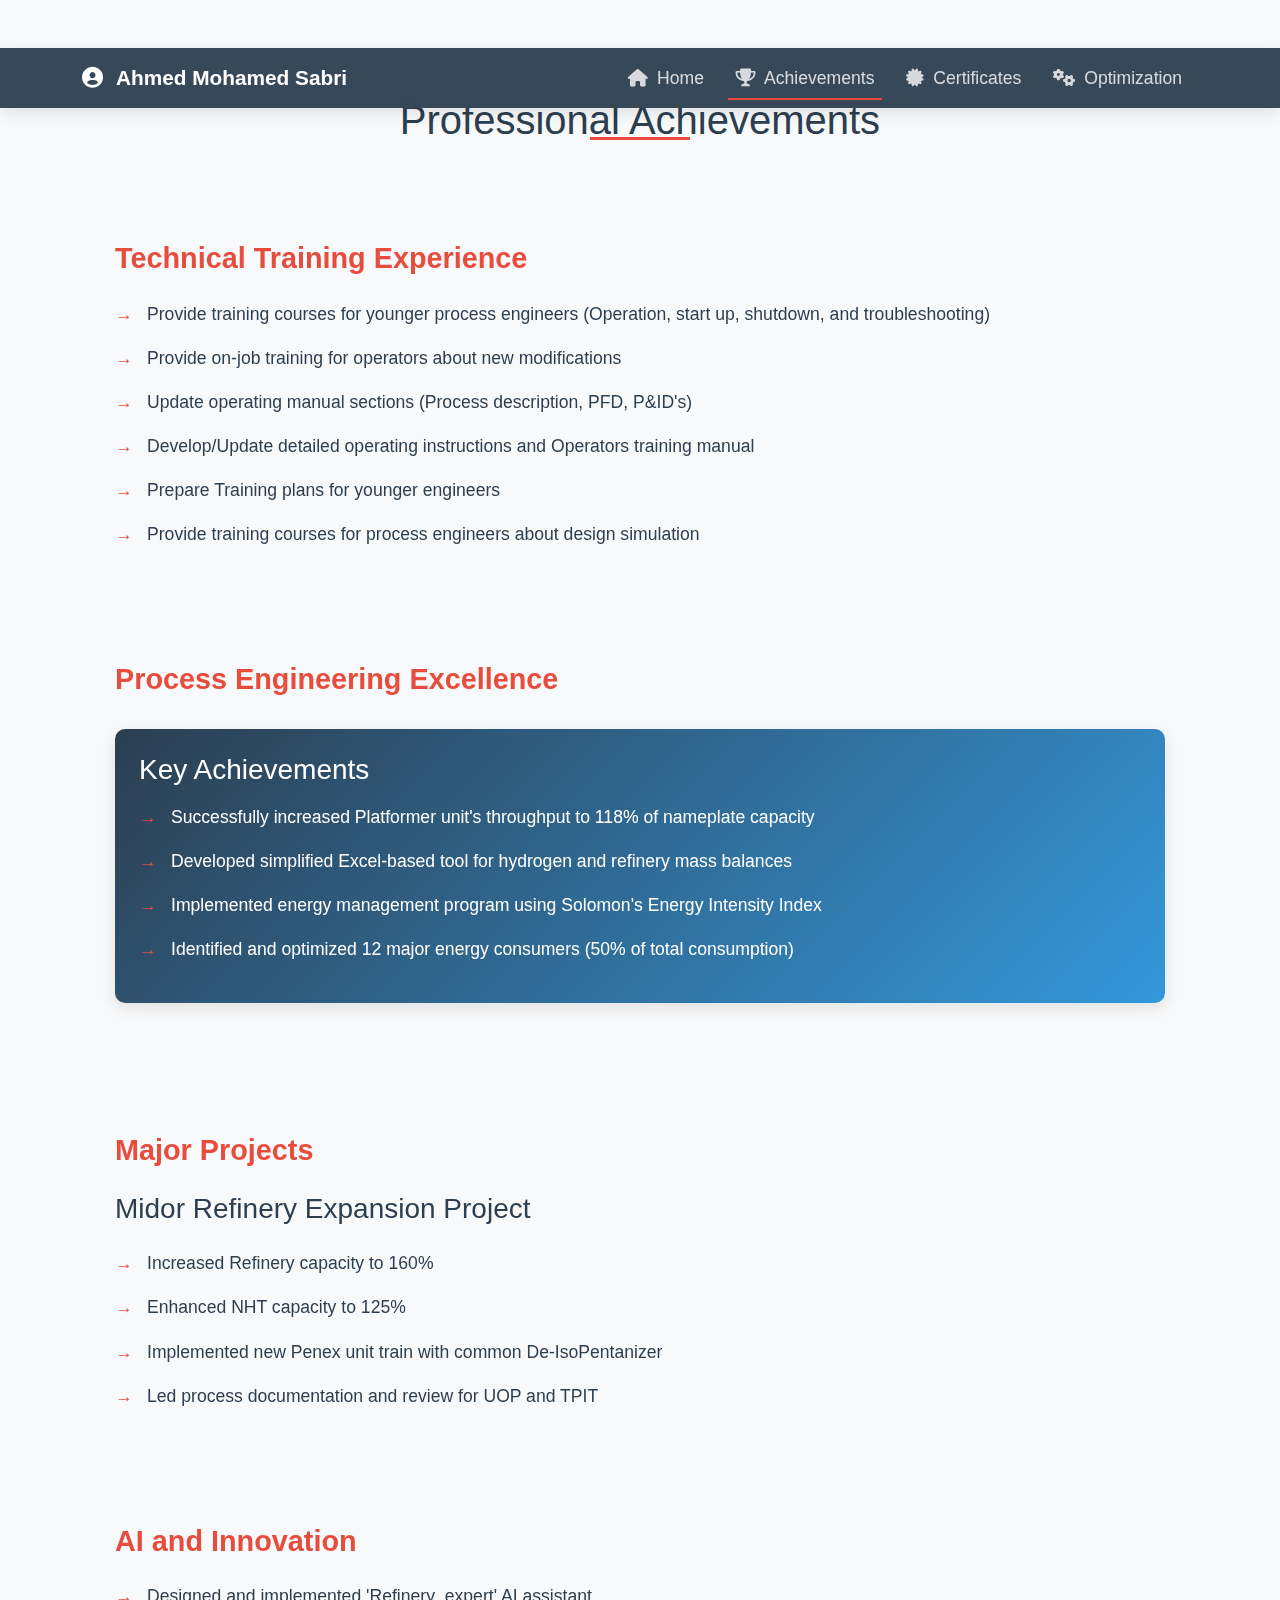
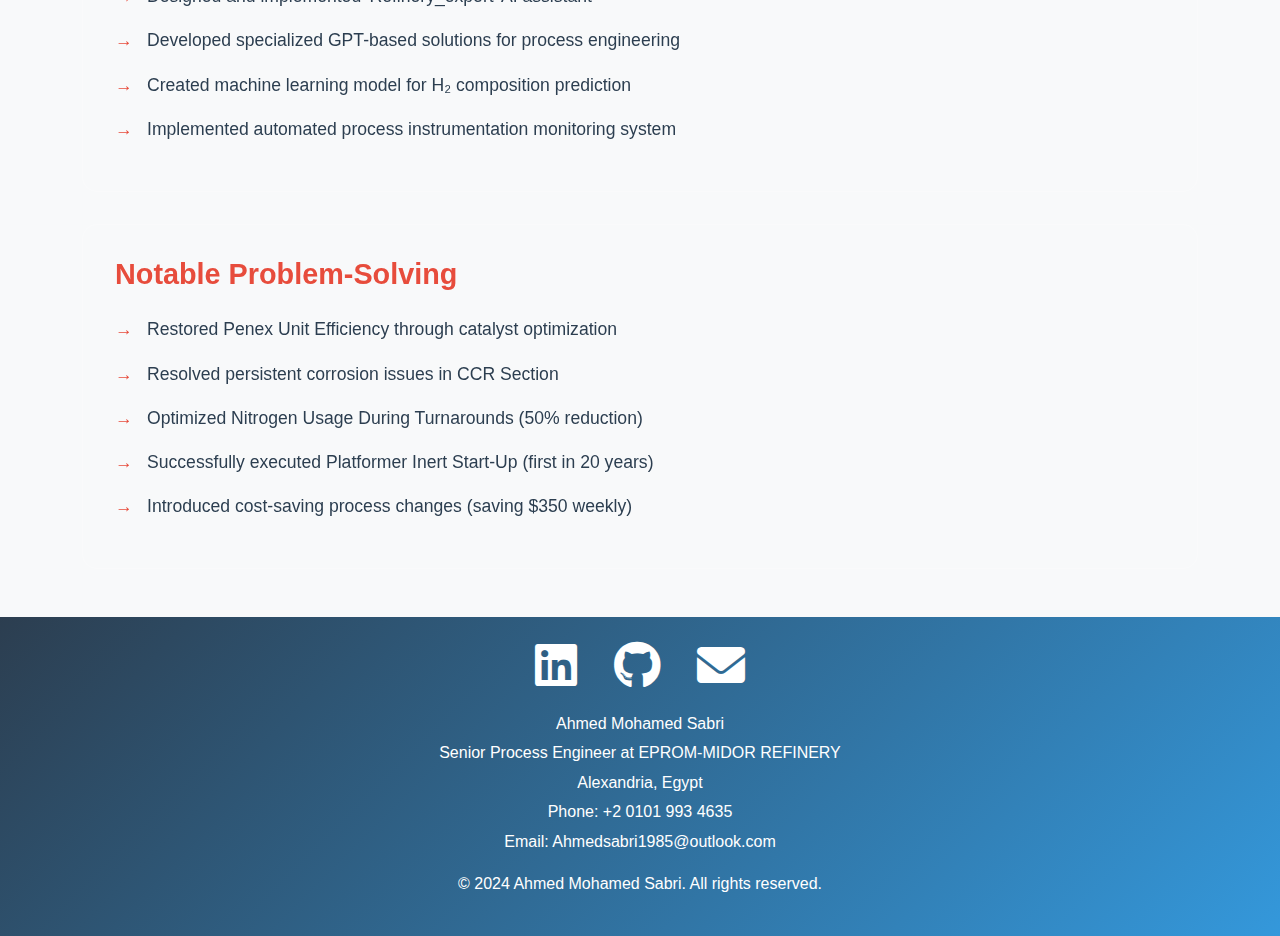
<file: achievements.html>
<!DOCTYPE html>
<html lang="en">
<head>
    <meta charset="UTF-8">
    <meta name="viewport" content="width=device-width, initial-scale=1.0">
    <title>Ahmed Mohamed Sabri - Achievements</title>
    <link href="https://cdn.jsdelivr.net/npm/bootstrap@5.3.0/dist/css/bootstrap.min.css" rel="stylesheet">
    <link rel="stylesheet" href="https://cdnjs.cloudflare.com/ajax/libs/font-awesome/6.0.0/css/all.min.css">
    <link rel="stylesheet" href="styles.css">
    <style>
        .achievement-card {
            background: rgba(255, 255, 255, 0.1);
            backdrop-filter: blur(10px);
            border-radius: 15px;
            padding: 2rem;
            margin-bottom: 2rem;
            transition: all 0.3s ease;
            border: 1px solid rgba(255, 255, 255, 0.2);
        }

        .achievement-card:hover {
            transform: translateY(-5px);
            box-shadow: 0 10px 30px rgba(0, 0, 0, 0.2);
        }

        .achievement-title {
            font-size: 1.8rem;
            margin-bottom: 1.5rem;
            color: var(--accent-color);
            font-weight: bold;
        }

        .achievement-content {
            font-size: 1.1rem;
            line-height: 1.8;
            color: #333;
        }

        .achievement-list {
            list-style: none;
            padding: 0;
        }

        .achievement-list li {
            margin-bottom: 1rem;
            padding-left: 2rem;
            position: relative;
            font-size: 1.1rem;
        }

        .achievement-list li::before {
            content: '→';
            position: absolute;
            left: 0;
            color: var(--accent-color);
            font-weight: bold;
        }

        .highlight-box {
            background: linear-gradient(135deg, var(--primary-color), var(--secondary-color));
            color: white;
            padding: 1.5rem;
            border-radius: 10px;
            margin: 2rem 0;
            box-shadow: 0 5px 15px rgba(0, 0, 0, 0.1);
        }

        .highlight-box h3 {
            color: white;
            margin-bottom: 1rem;
        }

        .nav-link {
            font-size: 1.1rem;
            padding: 0.5rem 1rem;
            margin: 0 0.5rem;
        }

        .section-title {
            font-size: 2.5rem;
            margin-bottom: 3rem;
            text-align: center;
            color: var(--primary-color);
            position: relative;
            padding-bottom: 1rem;
        }

        .section-title::after {
            content: '';
            position: absolute;
            bottom: 0;
            left: 50%;
            transform: translateX(-50%);
            width: 100px;
            height: 3px;
            background: var(--accent-color);
        }
    </style>
</head>
<body>
    <!-- Navigation -->
    <nav class="navbar navbar-expand-lg navbar-dark">
        <div class="container">
            <a class="navbar-brand" href="index.html">
                <i class="fas fa-user-circle me-2"></i>
                Ahmed Mohamed Sabri
            </a>
            <button class="navbar-toggler" type="button" data-bs-toggle="collapse" data-bs-target="#navbarNav">
                <span class="navbar-toggler-icon"></span>
            </button>
            <div class="collapse navbar-collapse" id="navbarNav">
                <ul class="navbar-nav ms-auto">
                    <li class="nav-item">
                        <a class="nav-link" href="index.html">
                            <i class="fas fa-home me-1"></i> Home
                        </a>
                    </li>
                    <li class="nav-item">
                        <a class="nav-link active" href="achievements.html">
                            <i class="fas fa-trophy me-1"></i> Achievements
                        </a>
                    </li>
                    <li class="nav-item">
                        <a class="nav-link" href="certificates.html">
                            <i class="fas fa-certificate me-1"></i> Certificates
                        </a>
                    </li>
                    <li class="nav-item">
                        <a class="nav-link" href="optimization.html">
                            <i class="fas fa-cogs me-1"></i> Optimization
                        </a>
                    </li>
                </ul>
            </div>
        </div>
    </nav>

    <!-- Main Content -->
    <div class="container mt-5 pt-5">
        <h1 class="section-title">Professional Achievements</h1>

        <!-- Technical Training Experience -->
        <div class="achievement-card">
            <h2 class="achievement-title">Technical Training Experience</h2>
            <ul class="achievement-list">
                <li>Provide training courses for younger process engineers (Operation, start up, shutdown, and troubleshooting)</li>
                <li>Provide on-job training for operators about new modifications</li>
                <li>Update operating manual sections (Process description, PFD, P&ID's)</li>
                <li>Develop/Update detailed operating instructions and Operators training manual</li>
                <li>Prepare Training plans for younger engineers</li>
                <li>Provide training courses for process engineers about design simulation</li>
            </ul>
        </div>

        <!-- Process Engineering Achievements -->
        <div class="achievement-card">
            <h2 class="achievement-title">Process Engineering Excellence</h2>
            <div class="highlight-box">
                <h3>Key Achievements</h3>
                <ul class="achievement-list">
                    <li>Successfully increased Platformer unit's throughput to 118% of nameplate capacity</li>
                    <li>Developed simplified Excel-based tool for hydrogen and refinery mass balances</li>
                    <li>Implemented energy management program using Solomon's Energy Intensity Index</li>
                    <li>Identified and optimized 12 major energy consumers (50% of total consumption)</li>
                </ul>
            </div>
        </div>

        <!-- Project Management -->
        <div class="achievement-card">
            <h2 class="achievement-title">Major Projects</h2>
            <h3 class="mb-4">Midor Refinery Expansion Project</h3>
            <ul class="achievement-list">
                <li>Increased Refinery capacity to 160%</li>
                <li>Enhanced NHT capacity to 125%</li>
                <li>Implemented new Penex unit train with common De-IsoPentanizer</li>
                <li>Led process documentation and review for UOP and TPIT</li>
            </ul>
        </div>

        <!-- AI and Innovation -->
        <div class="achievement-card">
            <h2 class="achievement-title">AI and Innovation</h2>
            <ul class="achievement-list">
                <li>Designed and implemented 'Refinery_expert' AI assistant</li>
                <li>Developed specialized GPT-based solutions for process engineering</li>
                <li>Created machine learning model for H₂ composition prediction</li>
                <li>Implemented automated process instrumentation monitoring system</li>
            </ul>
        </div>

        <!-- Problem Solving -->
        <div class="achievement-card">
            <h2 class="achievement-title">Notable Problem-Solving</h2>
            <ul class="achievement-list">
                <li>Restored Penex Unit Efficiency through catalyst optimization</li>
                <li>Resolved persistent corrosion issues in CCR Section</li>
                <li>Optimized Nitrogen Usage During Turnarounds (50% reduction)</li>
                <li>Successfully executed Platformer Inert Start-Up (first in 20 years)</li>
                <li>Introduced cost-saving process changes (saving $350 weekly)</li>
            </ul>
        </div>
    </div>

    <!-- Footer -->
    <footer class="bg-dark text-white py-4 mt-5">
        <div class="container text-center">
            <div class="social-links mb-3">
                <a href="https://www.linkedin.com/in/ahmed-sabri-91097955/" class="text-white me-3" target="_blank"><i class="fab fa-linkedin fa-2x"></i></a>
                <a href="https://github.com/Amsamms" class="text-white me-3" target="_blank"><i class="fab fa-github fa-2x"></i></a>
                <a href="mailto:Ahmedsabri1985@outlook.com" class="text-white"><i class="fas fa-envelope fa-2x"></i></a>
            </div>
            <p class="mb-1">Ahmed Mohamed Sabri</p>
            <p class="mb-1">Senior Process Engineer at EPROM-MIDOR REFINERY</p>
            <p class="mb-1">Alexandria, Egypt</p>
            <p class="mb-1">Phone: +2 0101 993 4635</p>
            <p class="mb-1">Email: Ahmedsabri1985@outlook.com</p>
            <p class="mt-3">&copy; 2024 Ahmed Mohamed Sabri. All rights reserved.</p>
        </div>
    </footer>

    <!-- Scripts -->
    <script src="https://cdn.jsdelivr.net/npm/bootstrap@5.3.0/dist/js/bootstrap.bundle.min.js"></script>
    <script src="script.js"></script>
</body>
</html>
</file>
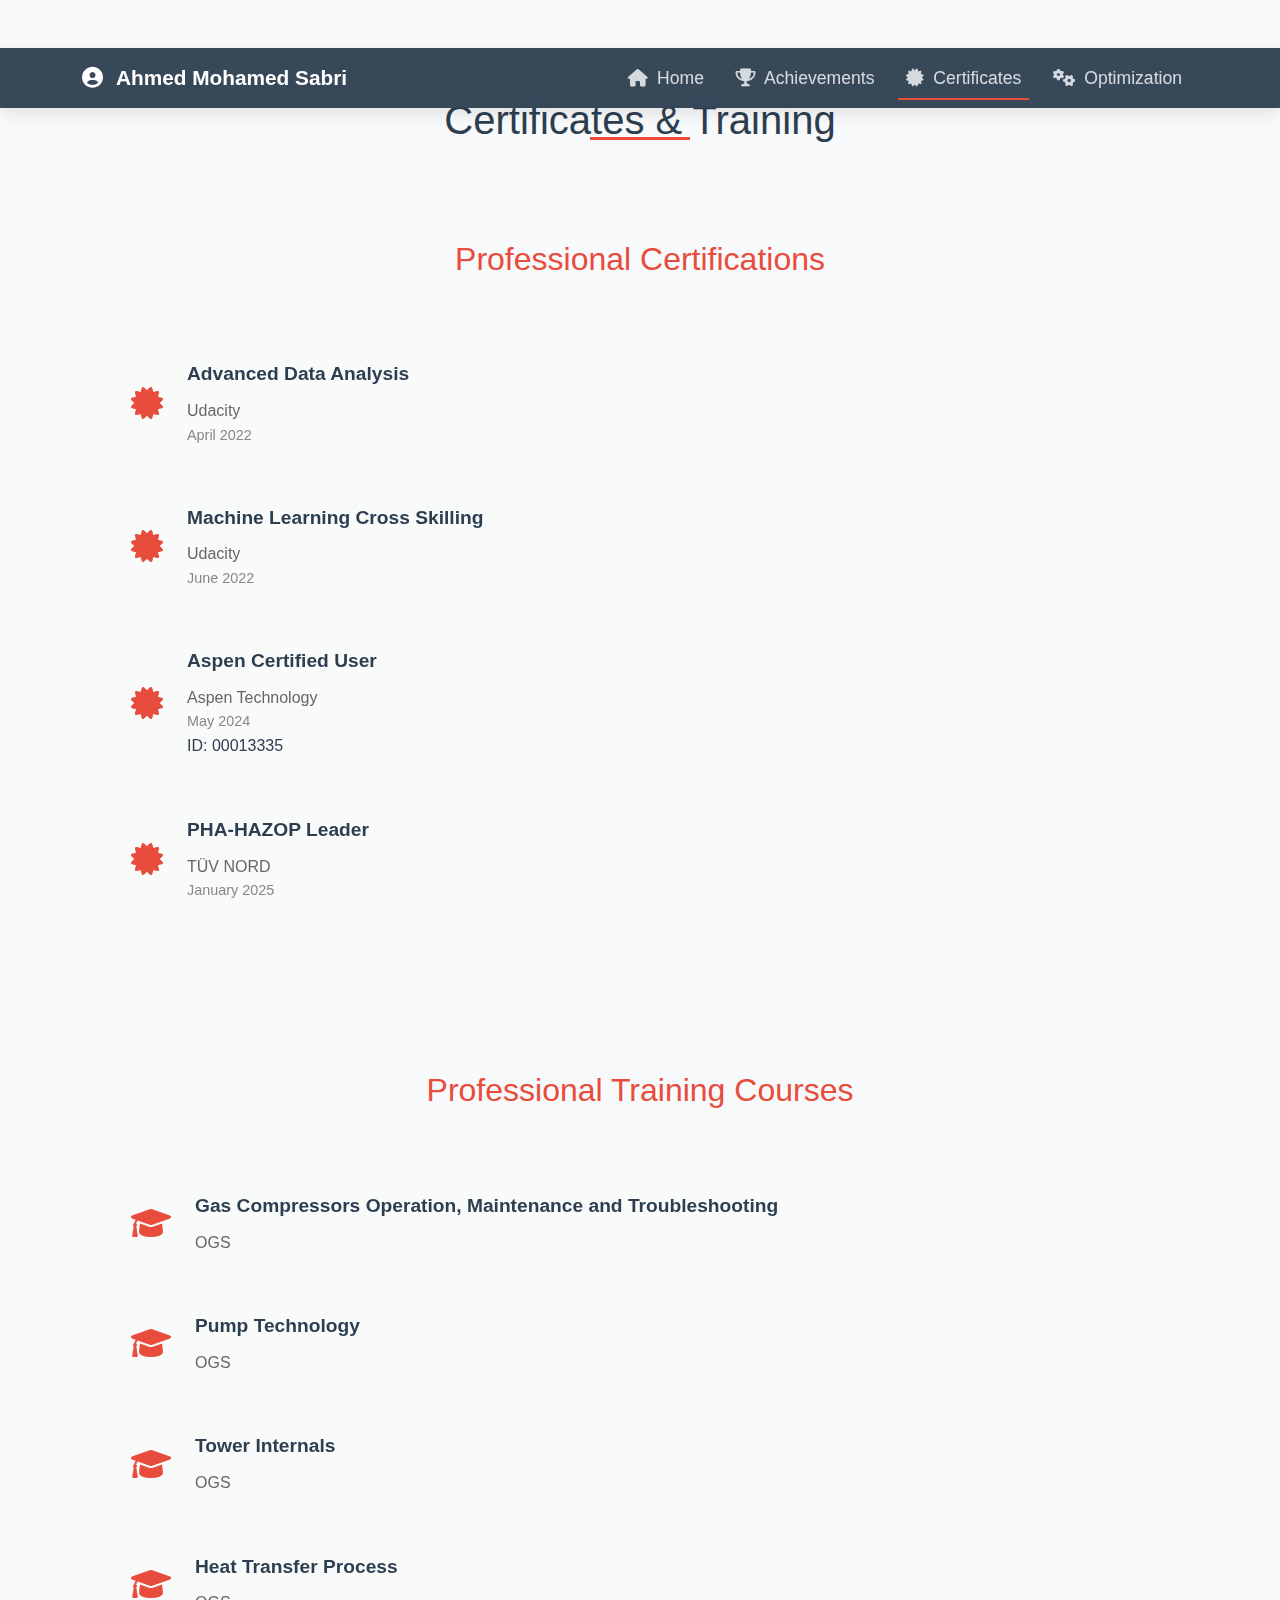
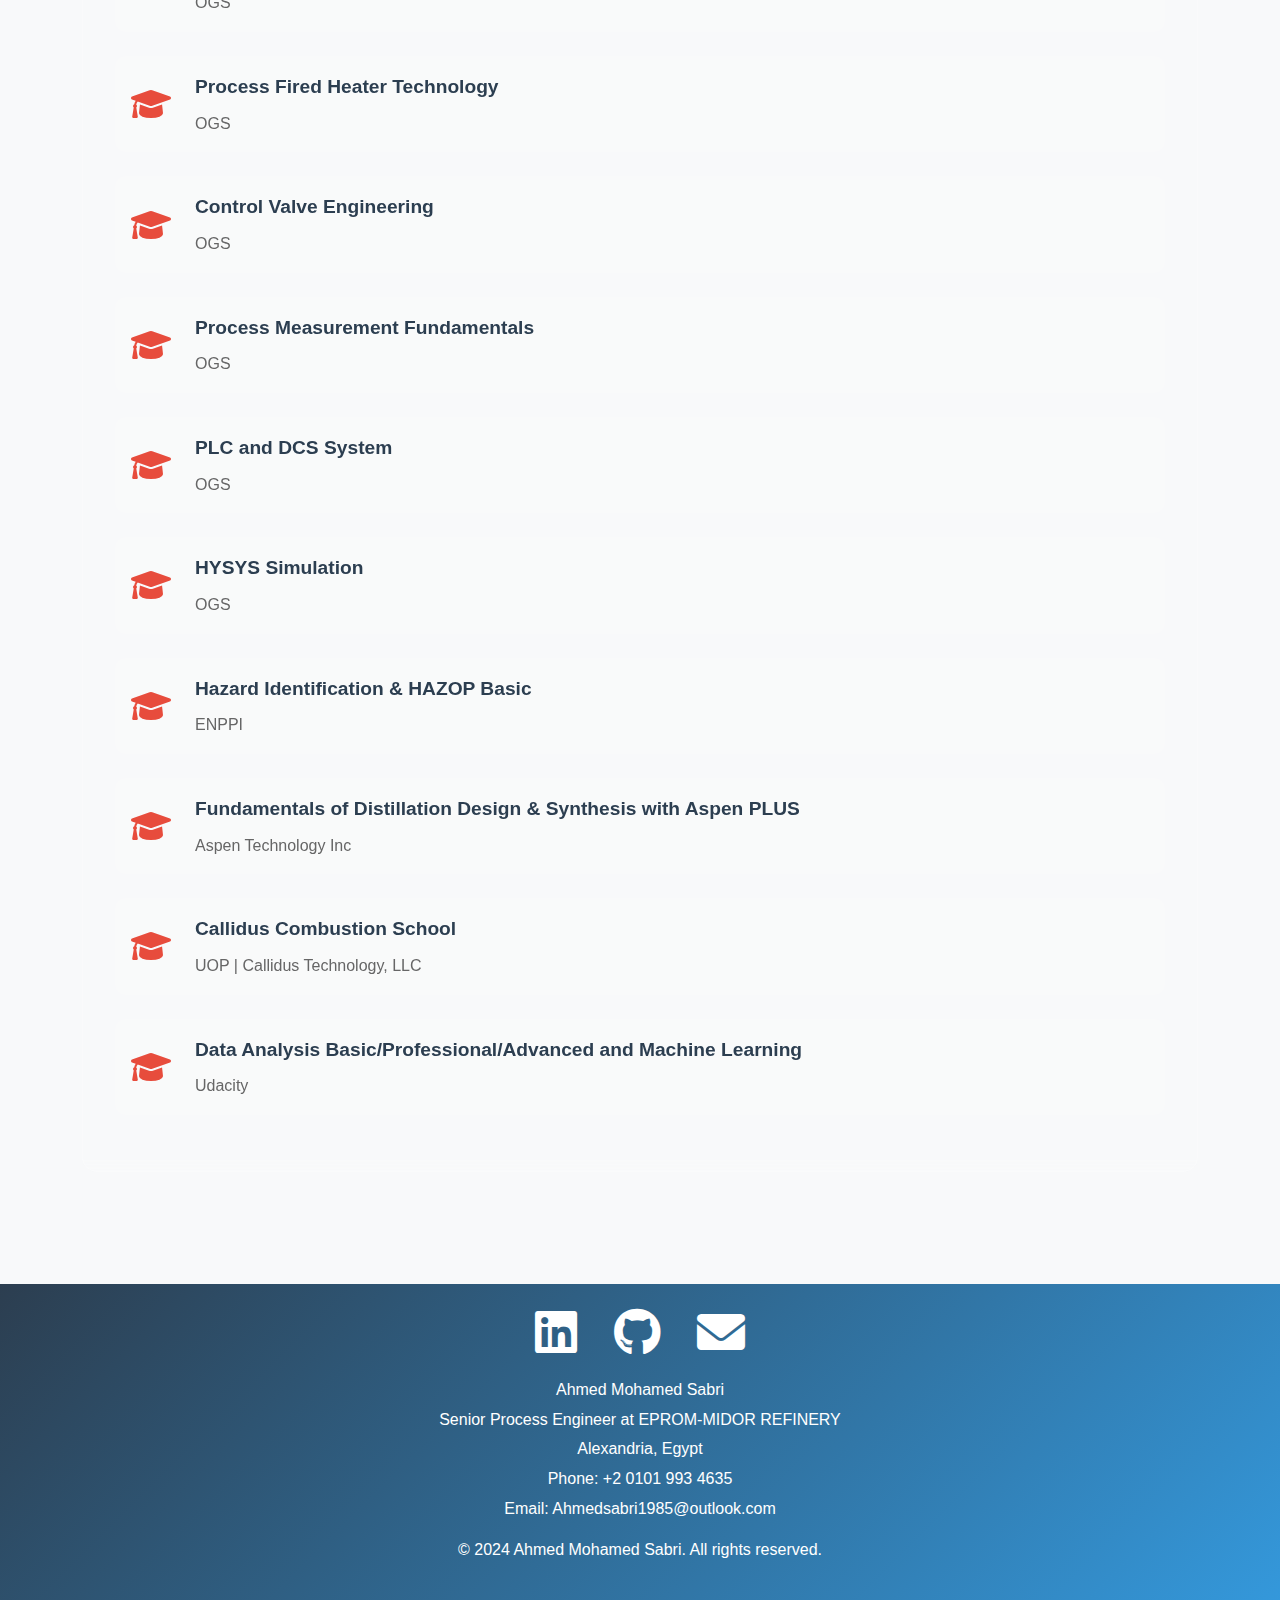
<file: certificates.html>
<!DOCTYPE html>
<html lang="en">
<head>
    <meta charset="UTF-8">
    <meta name="viewport" content="width=device-width, initial-scale=1.0">
    <title>Ahmed Mohamed Sabri - Certificates & Courses</title>
    <link href="https://cdn.jsdelivr.net/npm/bootstrap@5.3.0/dist/css/bootstrap.min.css" rel="stylesheet">
    <link rel="stylesheet" href="https://cdnjs.cloudflare.com/ajax/libs/font-awesome/6.0.0/css/all.min.css">
    <link rel="stylesheet" href="styles.css">
    <style>
        .cert-section {
            padding: 2rem 0;
        }

        .cert-card {
            background: rgba(255, 255, 255, 0.1);
            backdrop-filter: blur(10px);
            border-radius: 15px;
            padding: 2rem;
            margin-bottom: 2rem;
            transition: all 0.3s ease;
            border: 1px solid rgba(255, 255, 255, 0.2);
        }

        .cert-card:hover {
            transform: translateY(-5px);
            box-shadow: 0 10px 30px rgba(0, 0, 0, 0.2);
        }

        .cert-title {
            font-size: 2rem;
            color: var(--accent-color);
            margin-bottom: 2rem;
            text-align: center;
        }

        .cert-list {
            list-style: none;
            padding: 0;
        }

        .cert-item {
            display: flex;
            align-items: center;
            margin-bottom: 1.5rem;
            padding: 1rem;
            background: rgba(255, 255, 255, 0.05);
            border-radius: 10px;
            transition: all 0.3s ease;
        }

        .cert-item:hover {
            background: rgba(255, 255, 255, 0.1);
            transform: translateX(10px);
        }

        .cert-icon {
            font-size: 2rem;
            color: var(--accent-color);
            margin-right: 1.5rem;
        }

        .cert-content {
            flex: 1;
        }

        .cert-name {
            font-size: 1.2rem;
            font-weight: bold;
            margin-bottom: 0.5rem;
        }

        .cert-provider {
            font-size: 1rem;
            color: #666;
        }

        .cert-date {
            font-size: 0.9rem;
            color: #888;
        }

        .section-title {
            font-size: 2.5rem;
            margin-bottom: 3rem;
            text-align: center;
            color: var(--primary-color);
            position: relative;
            padding-bottom: 1rem;
        }

        .section-title::after {
            content: '';
            position: absolute;
            bottom: 0;
            left: 50%;
            transform: translateX(-50%);
            width: 100px;
            height: 3px;
            background: var(--accent-color);
        }

        .nav-link {
            font-size: 1.1rem;
            padding: 0.5rem 1rem;
            margin: 0 0.5rem;
        }
    </style>
</head>
<body>
    <!-- Navigation -->
    <nav class="navbar navbar-expand-lg navbar-dark">
        <div class="container">
            <a class="navbar-brand" href="index.html">
                <i class="fas fa-user-circle me-2"></i>
                Ahmed Mohamed Sabri
            </a>
            <button class="navbar-toggler" type="button" data-bs-toggle="collapse" data-bs-target="#navbarNav">
                <span class="navbar-toggler-icon"></span>
            </button>
            <div class="collapse navbar-collapse" id="navbarNav">
                <ul class="navbar-nav ms-auto">
                    <li class="nav-item">
                        <a class="nav-link" href="index.html">
                            <i class="fas fa-home me-1"></i> Home
                        </a>
                    </li>
                    <li class="nav-item">
                        <a class="nav-link" href="achievements.html">
                            <i class="fas fa-trophy me-1"></i> Achievements
                        </a>
                    </li>
                    <li class="nav-item">
                        <a class="nav-link active" href="certificates.html">
                            <i class="fas fa-certificate me-1"></i> Certificates
                        </a>
                    </li>
                    <li class="nav-item">
                        <a class="nav-link" href="optimization.html">
                            <i class="fas fa-cogs me-1"></i> Optimization
                        </a>
                    </li>
                </ul>
            </div>
        </div>
    </nav>

    <!-- Main Content -->
    <div class="container mt-5 pt-5">
        <h1 class="section-title">Certificates & Training</h1>

        <!-- Certifications -->
        <div class="cert-section">
            <h2 class="cert-title">Professional Certifications</h2>
            <div class="cert-card">
                <ul class="cert-list">
                    <li class="cert-item">
                        <i class="fas fa-certificate cert-icon"></i>
                        <div class="cert-content">
                            <div class="cert-name">Advanced Data Analysis</div>
                            <div class="cert-provider">Udacity</div>
                            <div class="cert-date">April 2022</div>
                        </div>
                    </li>
                    <li class="cert-item">
                        <i class="fas fa-certificate cert-icon"></i>
                        <div class="cert-content">
                            <div class="cert-name">Machine Learning Cross Skilling</div>
                            <div class="cert-provider">Udacity</div>
                            <div class="cert-date">June 2022</div>
                        </div>
                    </li>
                    <li class="cert-item">
                        <i class="fas fa-certificate cert-icon"></i>
                        <div class="cert-content">
                            <div class="cert-name">Aspen Certified User</div>
                            <div class="cert-provider">Aspen Technology</div>
                            <div class="cert-date">May 2024</div>
                            <div class="cert-id">ID: 00013335</div>
                        </div>
                    </li>
                    <li class="cert-item">
                        <i class="fas fa-certificate cert-icon"></i>
                        <div class="cert-content">
                            <div class="cert-name">PHA-HAZOP Leader</div>
                            <div class="cert-provider">TÜV NORD</div>
                            <div class="cert-date">January 2025</div>
                        </div>
                    </li>
                </ul>
            </div>
        </div>

        <!-- Training Courses -->
        <div class="cert-section">
            <h2 class="cert-title">Professional Training Courses</h2>
            <div class="cert-card">
                <ul class="cert-list">
                    <li class="cert-item">
                        <i class="fas fa-graduation-cap cert-icon"></i>
                        <div class="cert-content">
                            <div class="cert-name">Gas Compressors Operation, Maintenance and Troubleshooting</div>
                            <div class="cert-provider">OGS</div>
                        </div>
                    </li>
                    <li class="cert-item">
                        <i class="fas fa-graduation-cap cert-icon"></i>
                        <div class="cert-content">
                            <div class="cert-name">Pump Technology</div>
                            <div class="cert-provider">OGS</div>
                        </div>
                    </li>
                    <li class="cert-item">
                        <i class="fas fa-graduation-cap cert-icon"></i>
                        <div class="cert-content">
                            <div class="cert-name">Tower Internals</div>
                            <div class="cert-provider">OGS</div>
                        </div>
                    </li>
                    <li class="cert-item">
                        <i class="fas fa-graduation-cap cert-icon"></i>
                        <div class="cert-content">
                            <div class="cert-name">Heat Transfer Process</div>
                            <div class="cert-provider">OGS</div>
                        </div>
                    </li>
                    <li class="cert-item">
                        <i class="fas fa-graduation-cap cert-icon"></i>
                        <div class="cert-content">
                            <div class="cert-name">Process Fired Heater Technology</div>
                            <div class="cert-provider">OGS</div>
                        </div>
                    </li>
                    <li class="cert-item">
                        <i class="fas fa-graduation-cap cert-icon"></i>
                        <div class="cert-content">
                            <div class="cert-name">Control Valve Engineering</div>
                            <div class="cert-provider">OGS</div>
                        </div>
                    </li>
                    <li class="cert-item">
                        <i class="fas fa-graduation-cap cert-icon"></i>
                        <div class="cert-content">
                            <div class="cert-name">Process Measurement Fundamentals</div>
                            <div class="cert-provider">OGS</div>
                        </div>
                    </li>
                    <li class="cert-item">
                        <i class="fas fa-graduation-cap cert-icon"></i>
                        <div class="cert-content">
                            <div class="cert-name">PLC and DCS System</div>
                            <div class="cert-provider">OGS</div>
                        </div>
                    </li>
                    <li class="cert-item">
                        <i class="fas fa-graduation-cap cert-icon"></i>
                        <div class="cert-content">
                            <div class="cert-name">HYSYS Simulation</div>
                            <div class="cert-provider">OGS</div>
                        </div>
                    </li>
                    <li class="cert-item">
                        <i class="fas fa-graduation-cap cert-icon"></i>
                        <div class="cert-content">
                            <div class="cert-name">Hazard Identification & HAZOP Basic</div>
                            <div class="cert-provider">ENPPI</div>
                        </div>
                    </li>
                    <li class="cert-item">
                        <i class="fas fa-graduation-cap cert-icon"></i>
                        <div class="cert-content">
                            <div class="cert-name">Fundamentals of Distillation Design & Synthesis with Aspen PLUS</div>
                            <div class="cert-provider">Aspen Technology Inc</div>
                        </div>
                    </li>
                    <li class="cert-item">
                        <i class="fas fa-graduation-cap cert-icon"></i>
                        <div class="cert-content">
                            <div class="cert-name">Callidus Combustion School</div>
                            <div class="cert-provider">UOP | Callidus Technology, LLC</div>
                        </div>
                    </li>
                    <li class="cert-item">
                        <i class="fas fa-graduation-cap cert-icon"></i>
                        <div class="cert-content">
                            <div class="cert-name">Data Analysis Basic/Professional/Advanced and Machine Learning</div>
                            <div class="cert-provider">Udacity</div>
                        </div>
                    </li>
                </ul>
            </div>
        </div>
    </div>

    <!-- Footer -->
    <footer class="bg-dark text-white py-4 mt-5">
        <div class="container text-center">
            <div class="social-links mb-3">
                <a href="https://www.linkedin.com/in/ahmed-sabri-91097955/" class="text-white me-3" target="_blank"><i class="fab fa-linkedin fa-2x"></i></a>
                <a href="https://github.com/Amsamms" class="text-white me-3" target="_blank"><i class="fab fa-github fa-2x"></i></a>
                <a href="mailto:Ahmedsabri1985@outlook.com" class="text-white"><i class="fas fa-envelope fa-2x"></i></a>
            </div>
            <p class="mb-1">Ahmed Mohamed Sabri</p>
            <p class="mb-1">Senior Process Engineer at EPROM-MIDOR REFINERY</p>
            <p class="mb-1">Alexandria, Egypt</p>
            <p class="mb-1">Phone: +2 0101 993 4635</p>
            <p class="mb-1">Email: Ahmedsabri1985@outlook.com</p>
            <p class="mt-3">&copy; 2024 Ahmed Mohamed Sabri. All rights reserved.</p>
        </div>
    </footer>

    <!-- Scripts -->
    <script src="https://cdn.jsdelivr.net/npm/bootstrap@5.3.0/dist/js/bootstrap.bundle.min.js"></script>
    <script src="script.js"></script>
</body>
</html>
</file>
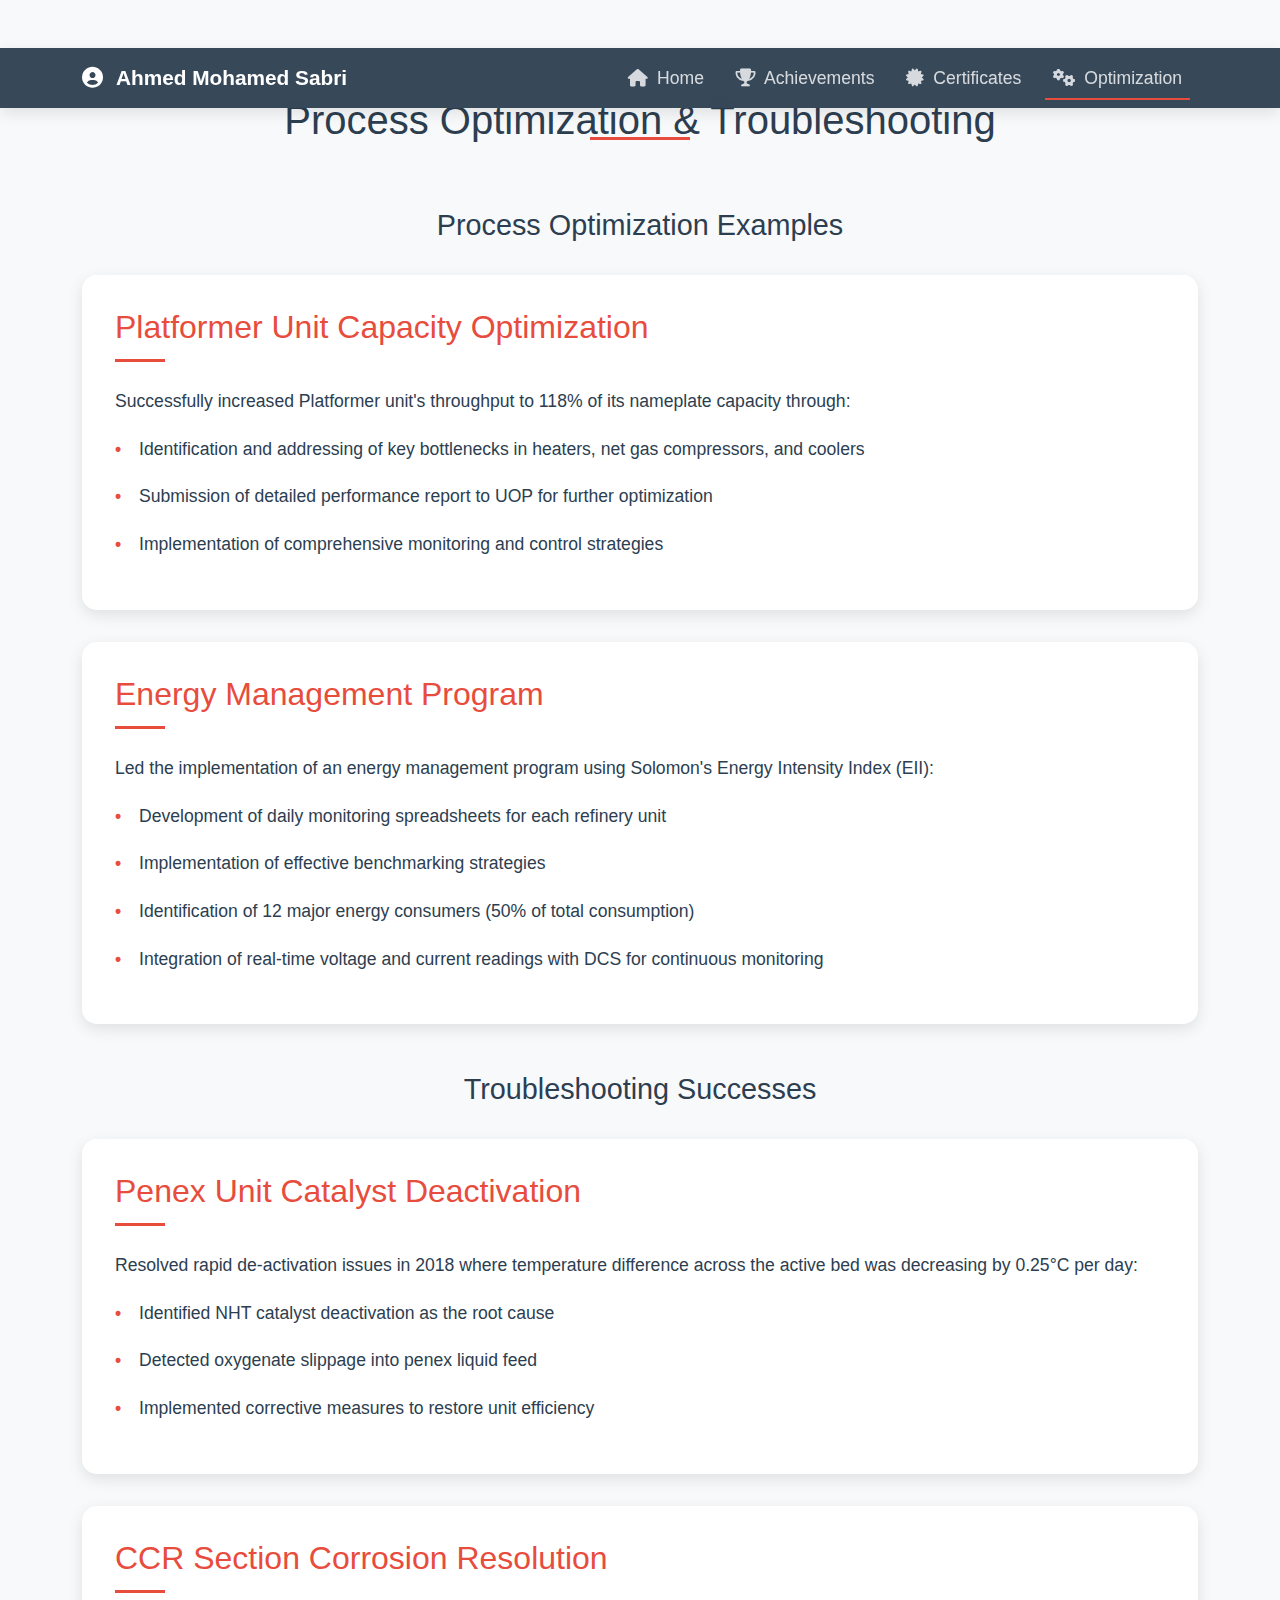
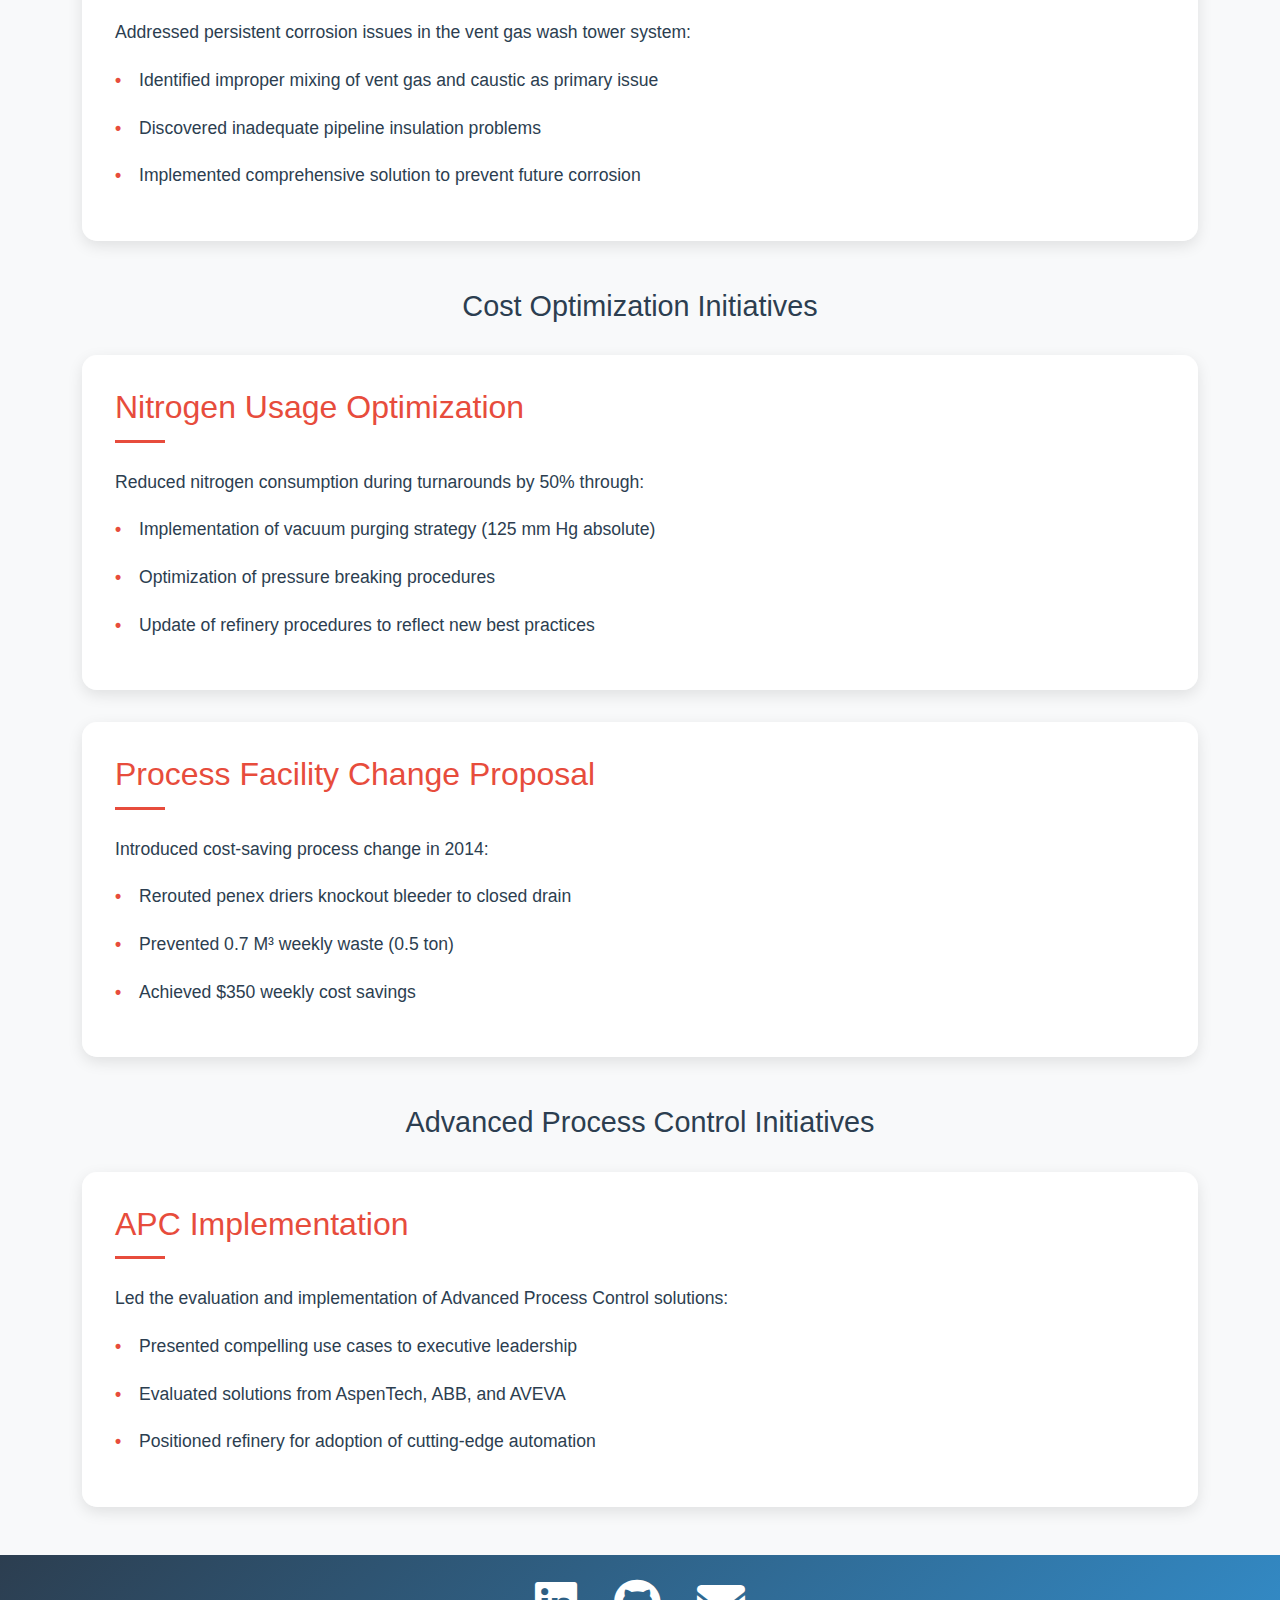
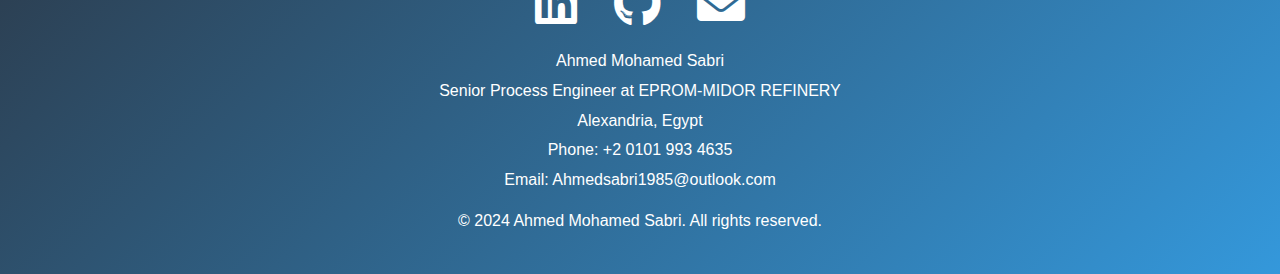
<file: optimization.html>
<!DOCTYPE html>
<html lang="en">
<head>
    <meta charset="UTF-8">
    <meta name="viewport" content="width=device-width, initial-scale=1.0">
    <title>Ahmed Mohamed Sabri - Optimization & Troubleshooting</title>
    <link href="https://cdn.jsdelivr.net/npm/bootstrap@5.3.0/dist/css/bootstrap.min.css" rel="stylesheet">
    <link rel="stylesheet" href="https://cdnjs.cloudflare.com/ajax/libs/font-awesome/6.0.0/css/all.min.css">
    <link rel="stylesheet" href="styles.css">
    <style>
        :root {
            --primary-color: #2c3e50;
            --secondary-color: #3498db;
            --accent-color: #e74c3c;
            --text-color: #2c3e50;
            --bg-color: #f8f9fa;
            --card-bg: rgba(255, 255, 255, 0.9);
        }

        body {
            background: var(--bg-color);
            color: var(--text-color);
            font-family: 'Segoe UI', Tahoma, Geneva, Verdana, sans-serif;
        }

        .navbar {
            background: rgba(44, 62, 80, 0.95);
            backdrop-filter: blur(10px);
        }

        .optimization-card {
            background: var(--card-bg);
            border-radius: 15px;
            padding: 2rem;
            margin-bottom: 2rem;
            transition: all 0.3s ease;
            border: 1px solid rgba(255, 255, 255, 0.2);
            box-shadow: 0 5px 15px rgba(0, 0, 0, 0.1);
            opacity: 1;
            transform: none;
        }

        .optimization-card:hover {
            transform: translateY(-5px);
            box-shadow: 0 10px 30px rgba(0, 0, 0, 0.2);
        }

        .optimization-title {
            font-size: 2rem;
            color: var(--accent-color);
            margin-bottom: 1.5rem;
            position: relative;
            padding-bottom: 1rem;
        }

        .optimization-title::after {
            content: '';
            position: absolute;
            bottom: 0;
            left: 0;
            width: 50px;
            height: 3px;
            background: var(--accent-color);
        }

        .optimization-content {
            font-size: 1.1rem;
            line-height: 1.8;
            color: var(--text-color);
        }

        .optimization-content ul {
            list-style-type: none;
            padding-left: 0;
        }

        .optimization-content ul li {
            margin-bottom: 1rem;
            padding-left: 1.5rem;
            position: relative;
        }

        .optimization-content ul li::before {
            content: '•';
            color: var(--accent-color);
            position: absolute;
            left: 0;
            font-weight: bold;
        }

        .highlight-box {
            background: linear-gradient(135deg, var(--primary-color), var(--secondary-color));
            color: white;
            padding: 1.5rem;
            border-radius: 10px;
            margin: 2rem 0;
        }

        .category-title {
            font-size: 1.8rem;
            color: var(--primary-color);
            margin: 3rem 0 2rem;
            text-align: center;
        }

        .nav-link {
            font-size: 1.1rem;
            padding: 0.5rem 1rem;
            margin: 0 0.5rem;
        }

        .section-title {
            font-size: 2.5rem;
            margin-bottom: 3rem;
            text-align: center;
            color: var(--primary-color);
            position: relative;
            padding-bottom: 1rem;
        }

        .section-title::after {
            content: '';
            position: absolute;
            bottom: 0;
            left: 50%;
            transform: translateX(-50%);
            width: 100px;
            height: 3px;
            background: var(--accent-color);
        }
    </style>
</head>
<body>
    <!-- Navigation -->
    <nav class="navbar navbar-expand-lg navbar-dark">
        <div class="container">
            <a class="navbar-brand" href="index.html">
                <i class="fas fa-user-circle me-2"></i>
                Ahmed Mohamed Sabri
            </a>
            <button class="navbar-toggler" type="button" data-bs-toggle="collapse" data-bs-target="#navbarNav">
                <span class="navbar-toggler-icon"></span>
            </button>
            <div class="collapse navbar-collapse" id="navbarNav">
                <ul class="navbar-nav ms-auto">
                    <li class="nav-item">
                        <a class="nav-link" href="index.html">
                            <i class="fas fa-home me-1"></i> Home
                        </a>
                    </li>
                    <li class="nav-item">
                        <a class="nav-link" href="achievements.html">
                            <i class="fas fa-trophy me-1"></i> Achievements
                        </a>
                    </li>
                    <li class="nav-item">
                        <a class="nav-link" href="certificates.html">
                            <i class="fas fa-certificate me-1"></i> Certificates
                        </a>
                    </li>
                    <li class="nav-item">
                        <a class="nav-link active" href="optimization.html">
                            <i class="fas fa-cogs me-1"></i> Optimization
                        </a>
                    </li>
                </ul>
            </div>
        </div>
    </nav>

    <!-- Main Content -->
    <div class="container mt-5 pt-5">
        <h1 class="section-title">Process Optimization & Troubleshooting</h1>

        <!-- Process Optimization -->
        <h2 class="category-title">Process Optimization Examples</h2>
        
        <div class="optimization-card">
            <h3 class="optimization-title">Platformer Unit Capacity Optimization</h3>
            <div class="optimization-content">
                <p>Successfully increased Platformer unit's throughput to 118% of its nameplate capacity through:</p>
                <ul>
                    <li>Identification and addressing of key bottlenecks in heaters, net gas compressors, and coolers</li>
                    <li>Submission of detailed performance report to UOP for further optimization</li>
                    <li>Implementation of comprehensive monitoring and control strategies</li>
                </ul>
            </div>
        </div>

        <div class="optimization-card">
            <h3 class="optimization-title">Energy Management Program</h3>
            <div class="optimization-content">
                <p>Led the implementation of an energy management program using Solomon's Energy Intensity Index (EII):</p>
                <ul>
                    <li>Development of daily monitoring spreadsheets for each refinery unit</li>
                    <li>Implementation of effective benchmarking strategies</li>
                    <li>Identification of 12 major energy consumers (50% of total consumption)</li>
                    <li>Integration of real-time voltage and current readings with DCS for continuous monitoring</li>
                </ul>
            </div>
        </div>

        <!-- Troubleshooting -->
        <h2 class="category-title">Troubleshooting Successes</h2>

        <div class="optimization-card">
            <h3 class="optimization-title">Penex Unit Catalyst Deactivation</h3>
            <div class="optimization-content">
                <p>Resolved rapid de-activation issues in 2018 where temperature difference across the active bed was decreasing by 0.25°C per day:</p>
                <ul>
                    <li>Identified NHT catalyst deactivation as the root cause</li>
                    <li>Detected oxygenate slippage into penex liquid feed</li>
                    <li>Implemented corrective measures to restore unit efficiency</li>
                </ul>
            </div>
        </div>

        <div class="optimization-card">
            <h3 class="optimization-title">CCR Section Corrosion Resolution</h3>
            <div class="optimization-content">
                <p>Addressed persistent corrosion issues in the vent gas wash tower system:</p>
                <ul>
                    <li>Identified improper mixing of vent gas and caustic as primary issue</li>
                    <li>Discovered inadequate pipeline insulation problems</li>
                    <li>Implemented comprehensive solution to prevent future corrosion</li>
                </ul>
            </div>
        </div>

        <!-- Cost Optimization -->
        <h2 class="category-title">Cost Optimization Initiatives</h2>

        <div class="optimization-card">
            <h3 class="optimization-title">Nitrogen Usage Optimization</h3>
            <div class="optimization-content">
                <p>Reduced nitrogen consumption during turnarounds by 50% through:</p>
                <ul>
                    <li>Implementation of vacuum purging strategy (125 mm Hg absolute)</li>
                    <li>Optimization of pressure breaking procedures</li>
                    <li>Update of refinery procedures to reflect new best practices</li>
                </ul>
            </div>
        </div>

        <div class="optimization-card">
            <h3 class="optimization-title">Process Facility Change Proposal</h3>
            <div class="optimization-content">
                <p>Introduced cost-saving process change in 2014:</p>
                <ul>
                    <li>Rerouted penex driers knockout bleeder to closed drain</li>
                    <li>Prevented 0.7 M³ weekly waste (0.5 ton)</li>
                    <li>Achieved $350 weekly cost savings</li>
                </ul>
            </div>
        </div>

        <!-- Advanced Process Control -->
        <h2 class="category-title">Advanced Process Control Initiatives</h2>

        <div class="optimization-card">
            <h3 class="optimization-title">APC Implementation</h3>
            <div class="optimization-content">
                <p>Led the evaluation and implementation of Advanced Process Control solutions:</p>
                <ul>
                    <li>Presented compelling use cases to executive leadership</li>
                    <li>Evaluated solutions from AspenTech, ABB, and AVEVA</li>
                    <li>Positioned refinery for adoption of cutting-edge automation</li>
                </ul>
            </div>
        </div>
    </div>

    <!-- Footer -->
    <footer class="bg-dark text-white py-4 mt-5">
        <div class="container text-center">
            <div class="social-links mb-3">
                <a href="https://www.linkedin.com/in/ahmed-sabri-91097955/" class="text-white me-3" target="_blank"><i class="fab fa-linkedin fa-2x"></i></a>
                <a href="https://github.com/Amsamms" class="text-white me-3" target="_blank"><i class="fab fa-github fa-2x"></i></a>
                <a href="mailto:Ahmedsabri1985@outlook.com" class="text-white"><i class="fas fa-envelope fa-2x"></i></a>
            </div>
            <p class="mb-1">Ahmed Mohamed Sabri</p>
            <p class="mb-1">Senior Process Engineer at EPROM-MIDOR REFINERY</p>
            <p class="mb-1">Alexandria, Egypt</p>
            <p class="mb-1">Phone: +2 0101 993 4635</p>
            <p class="mb-1">Email: Ahmedsabri1985@outlook.com</p>
            <p class="mt-3">&copy; 2024 Ahmed Mohamed Sabri. All rights reserved.</p>
        </div>
    </footer>

    <!-- Scripts -->
    <script src="https://cdn.jsdelivr.net/npm/bootstrap@5.3.0/dist/js/bootstrap.bundle.min.js"></script>
    <script src="script.js"></script>
</body>
</html>
</file>
<file: styles.css>
:root {
    --primary-color: #2c3e50;
    --secondary-color: #3498db;
    --accent-color: #e74c3c;
    --text-color: #2c3e50;
    --bg-color: #f8f9fa;
    --card-bg: rgba(255, 255, 255, 0.9);
    --gradient-1: linear-gradient(135deg, #2c3e50, #3498db);
    --gradient-2: linear-gradient(135deg, #e74c3c, #f39c12);
    --shadow-1: 0 5px 15px rgba(0, 0, 0, 0.1);
    --shadow-2: 0 10px 30px rgba(0, 0, 0, 0.2);
}

body {
    background: var(--bg-color);
    color: var(--text-color);
    font-family: 'Segoe UI', Tahoma, Geneva, Verdana, sans-serif;
    line-height: 1.6;
}

/* Navbar Styles */
.navbar {
    background: rgba(44, 62, 80, 0.95);
    backdrop-filter: blur(10px);
    position: fixed;
    width: 100%;
    z-index: 1000;
    transition: all 0.3s ease;
    box-shadow: var(--shadow-1);
}

.navbar.scrolled {
    background-color: rgba(22, 33, 62, 0.98);
    box-shadow: 0 2px 20px rgba(233, 69, 96, 0.1);
}

.navbar-brand {
    color: white !important;
    font-weight: bold;
    font-size: 1.3rem;
}

.navbar-brand:hover {
    transform: scale(1.05);
    color: var(--highlight-color) !important;
}

.nav-link {
    color: rgba(255, 255, 255, 0.8) !important;
    transition: all 0.3s ease;
    position: relative;
}

.nav-link::after {
    content: '';
    position: absolute;
    bottom: 0;
    left: 0;
    width: 0;
    height: 2px;
    background: var(--accent-color);
    transition: width 0.3s ease;
}

.nav-link:hover::after,
.nav-link.active::after {
    width: 100%;
}

.nav-link:hover {
    color: white !important;
    transform: translateY(-2px);
}

/* Hero Section */
.hero-section {
    height: 100vh;
    background: var(--gradient-1);
    position: relative;
    overflow: hidden;
}

.hero-section::before {
    content: '';
    position: absolute;
    top: 0;
    left: 0;
    right: 0;
    bottom: 0;
    background: radial-gradient(circle at center, transparent 0%, var(--primary-color) 100%);
    z-index: 1;
}

.swiper {
    width: 100%;
    height: 100%;
}

.swiper-slide img {
    width: 100%;
    height: 100%;
    object-fit: cover;
    transform: scale(1.1);
    transition: transform 6s ease;
    filter: brightness(0.7);
}

.swiper-slide-active img {
    transform: scale(1);
}

.hero-content {
    position: absolute;
    top: 50%;
    left: 50%;
    transform: translate(-50%, -50%);
    text-align: center;
    color: white;
    z-index: 2;
    width: 80%;
    max-width: 800px;
}

.hero-content h1 {
    font-size: 3.5rem;
    margin-bottom: 1rem;
    text-shadow: 2px 2px 4px rgba(0, 0, 0, 0.3);
}

.hero-content p {
    font-size: 1.5rem;
    margin-bottom: 2rem;
    text-shadow: 1px 1px 2px rgba(0, 0, 0, 0.3);
}

/* Section Styles */
.section {
    padding: 100px 0;
    position: relative;
}

.section:nth-child(even) {
    background-color: var(--primary-color);
}

.section-title {
    text-align: center;
    margin-bottom: 50px;
    position: relative;
    font-size: 2.5rem;
    color: var(--primary-color);
}

.section-title::after {
    content: '';
    display: block;
    width: 50px;
    height: 3px;
    background: var(--accent-color);
    margin: 20px auto;
}

/* Certificate Cards */
.certificate-card {
    background: var(--card-bg);
    border-radius: 15px;
    box-shadow: var(--shadow-1);
    transition: all 0.3s ease;
    margin-bottom: 30px;
    overflow: hidden;
}

.certificate-card:hover {
    transform: translateY(-5px);
    box-shadow: var(--shadow-2);
}

.certificate-card img {
    width: 100%;
    height: 200px;
    object-fit: cover;
    transition: all 0.3s ease;
}

.certificate-card:hover img {
    transform: scale(1.05);
}

.certificate-card .card-body {
    padding: 1.5rem;
}

.certificate-card h5 {
    color: var(--text-color);
    margin-bottom: 15px;
}

/* Skills Grid */
.skills-grid {
    display: grid;
    grid-template-columns: repeat(auto-fit, minmax(280px, 1fr));
    gap: 30px;
    margin-top: 30px;
}

.skill-item {
    background: var(--card-bg);
    padding: 2rem;
    border-radius: 15px;
    box-shadow: var(--shadow-1);
    transition: all 0.3s ease;
    text-align: center;
    border: 1px solid rgba(255, 255, 255, 0.2);
}

.skill-item:hover {
    transform: translateY(-10px);
    box-shadow: var(--shadow-2);
}

.skill-item i {
    font-size: 2.5rem;
    color: var(--accent-color);
    margin-bottom: 1rem;
}

.skill-item h4 {
    color: var(--primary-color);
    margin-bottom: 1rem;
}

.skill-item p {
    color: var(--text-secondary);
}

/* Download Button */
.btn-download {
    background: var(--gradient-2);
    color: white;
    border: none;
    padding: 0.8rem 1.5rem;
    border-radius: 5px;
    transition: all 0.3s ease;
}

.btn-download:hover {
    transform: translateY(-2px);
    box-shadow: var(--shadow-1);
    color: white;
}

/* Web Apps Section */
.web-apps-grid {
    display: grid;
    grid-template-columns: repeat(auto-fit, minmax(300px, 1fr));
    gap: 30px;
    margin-top: 30px;
}

.web-app-card {
    background: var(--card-bg);
    padding: 2rem;
    border-radius: 15px;
    box-shadow: var(--shadow-1);
    transition: all 0.3s ease;
    margin-bottom: 2rem;
    border: 1px solid rgba(255, 255, 255, 0.2);
}

.web-app-card:hover {
    transform: translateY(-5px);
    box-shadow: var(--shadow-2);
}

.web-app-card h3 {
    color: var(--primary-color);
    margin-bottom: 1rem;
}

.web-app-card p {
    color: var(--text-secondary);
    margin-bottom: 20px;
}

.web-app-card .app-link {
    display: inline-block;
    padding: 0.5rem 1rem;
    background: var(--gradient-2);
    color: white;
    text-decoration: none;
    border-radius: 5px;
    transition: all 0.3s ease;
}

.web-app-card .app-link:hover {
    transform: translateY(-2px);
    box-shadow: var(--shadow-1);
    color: white;
}

/* Footer */
footer {
    background: var(--gradient-1);
    color: white;
    padding: 3rem 0;
    position: relative;
    overflow: hidden;
}

.social-links a {
    color: white;
    font-size: 1.5rem;
    margin: 0 1rem;
    transition: all 0.3s ease;
}

.social-links a:hover {
    color: var(--accent-color);
    transform: translateY(-3px);
}

/* Responsive Design */
@media (max-width: 768px) {
    .hero-section {
        height: 70vh;
    }
    
    .section {
        padding: 50px 0;
    }

    .hero-content h1 {
        font-size: 2.5rem;
    }

    .hero-content p {
        font-size: 1.2rem;
    }

    .section-title {
        font-size: 2rem;
    }
}

/* Animation Classes */
.fade-in {
    opacity: 0;
    transform: translateY(20px);
    transition: all 0.6s ease;
}

.fade-in.visible {
    opacity: 1;
    transform: translateY(0);
}

.slide-in-left {
    opacity: 0;
    transform: translateX(-50px);
    transition: all 0.6s ease;
}

.slide-in-left.visible {
    opacity: 1;
    transform: translateX(0);
}

.slide-in-right {
    opacity: 0;
    transform: translateX(50px);
    transition: all 0.6s ease;
}

.slide-in-right.visible {
    opacity: 1;
    transform: translateX(0);
}

/* Custom Scrollbar */
::-webkit-scrollbar {
    width: 10px;
}

::-webkit-scrollbar-track {
    background: var(--bg-color);
}

::-webkit-scrollbar-thumb {
    background: var(--secondary-color);
    border-radius: 5px;
}

::-webkit-scrollbar-thumb:hover {
    background: var(--accent-color);
}
</file>
